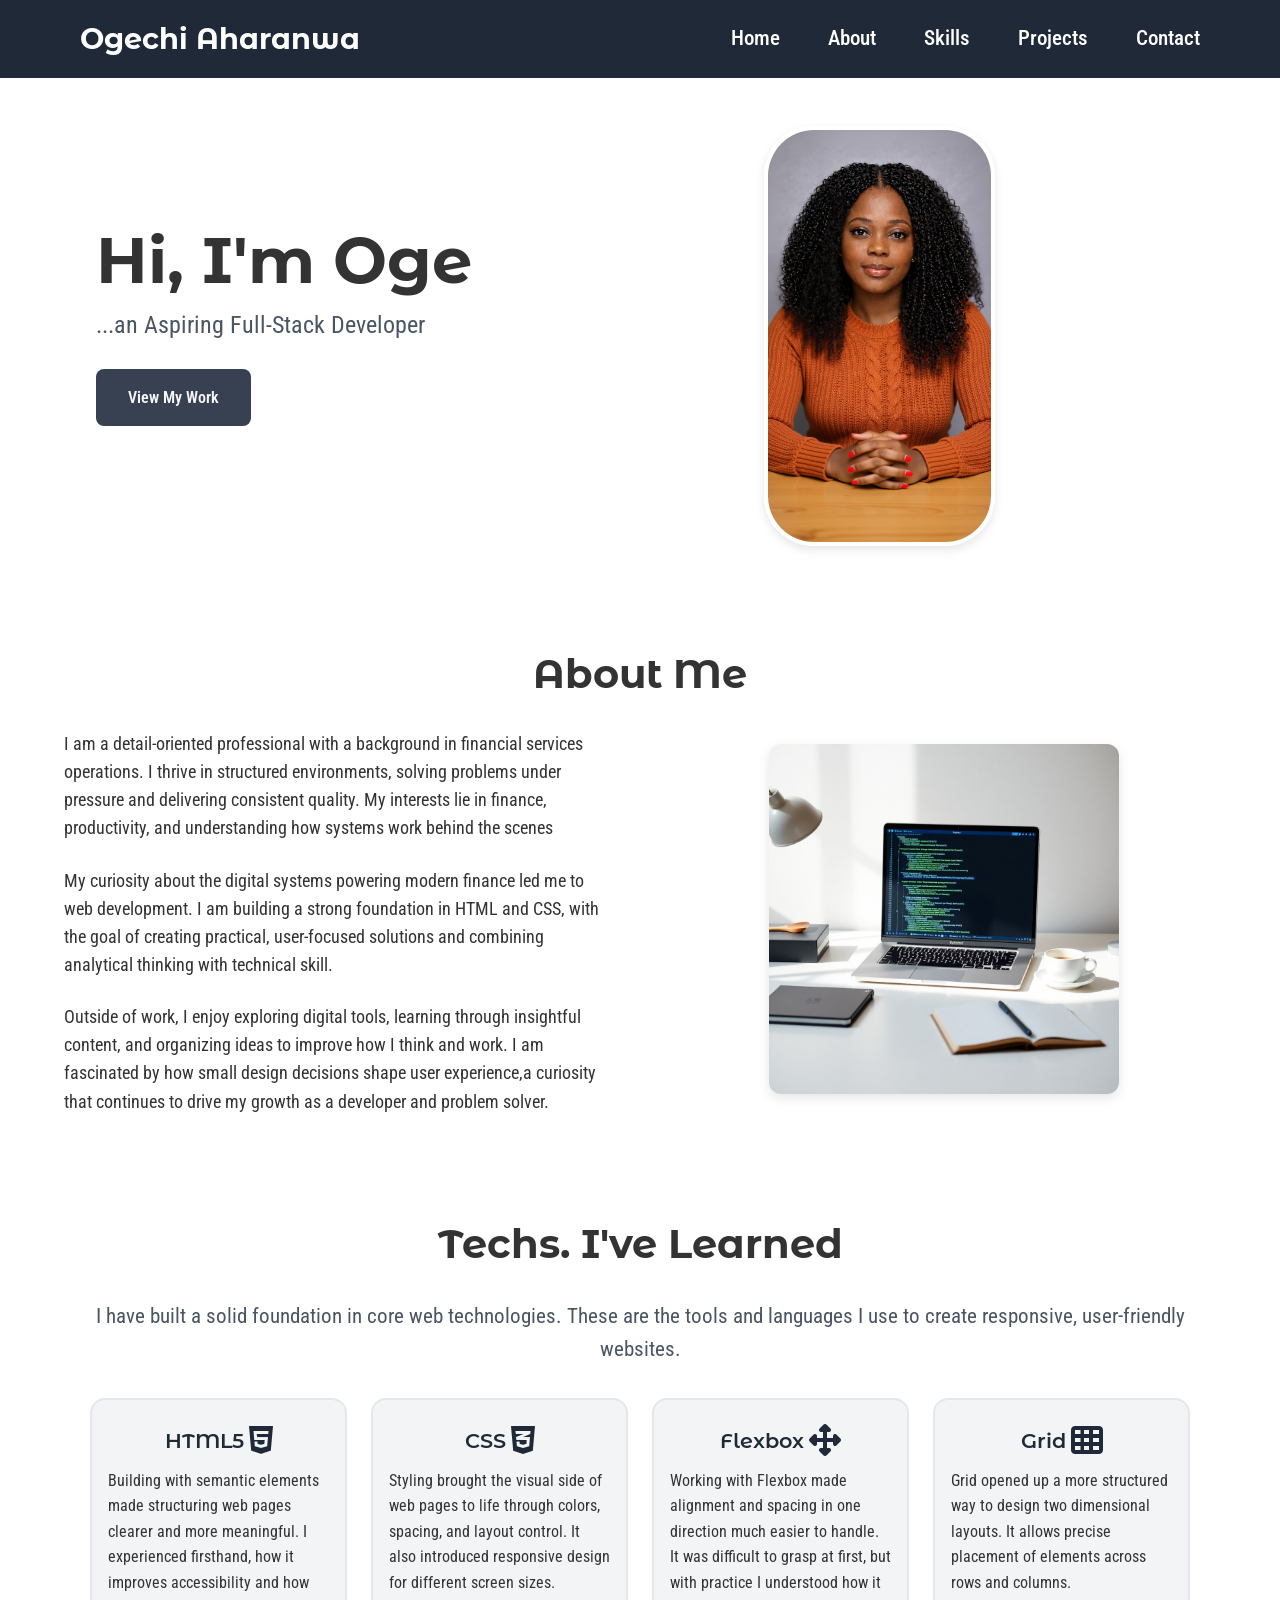
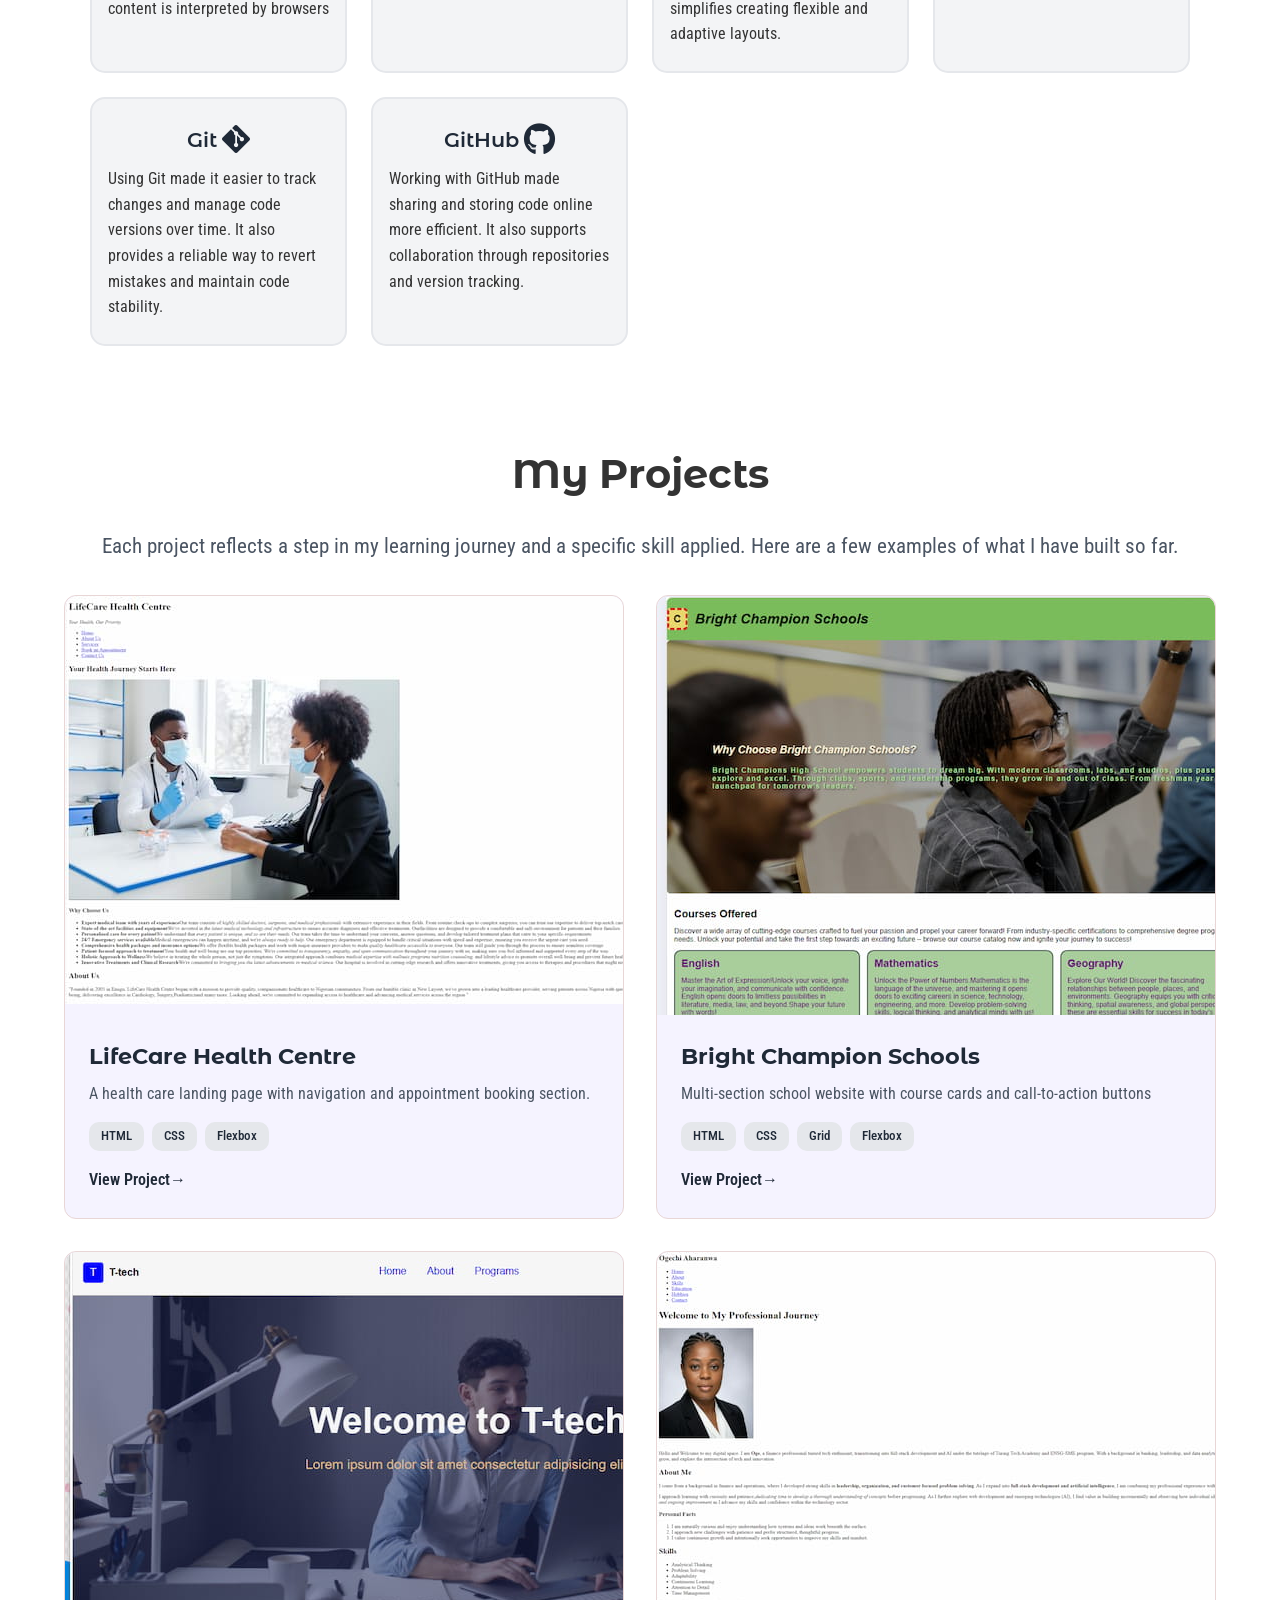
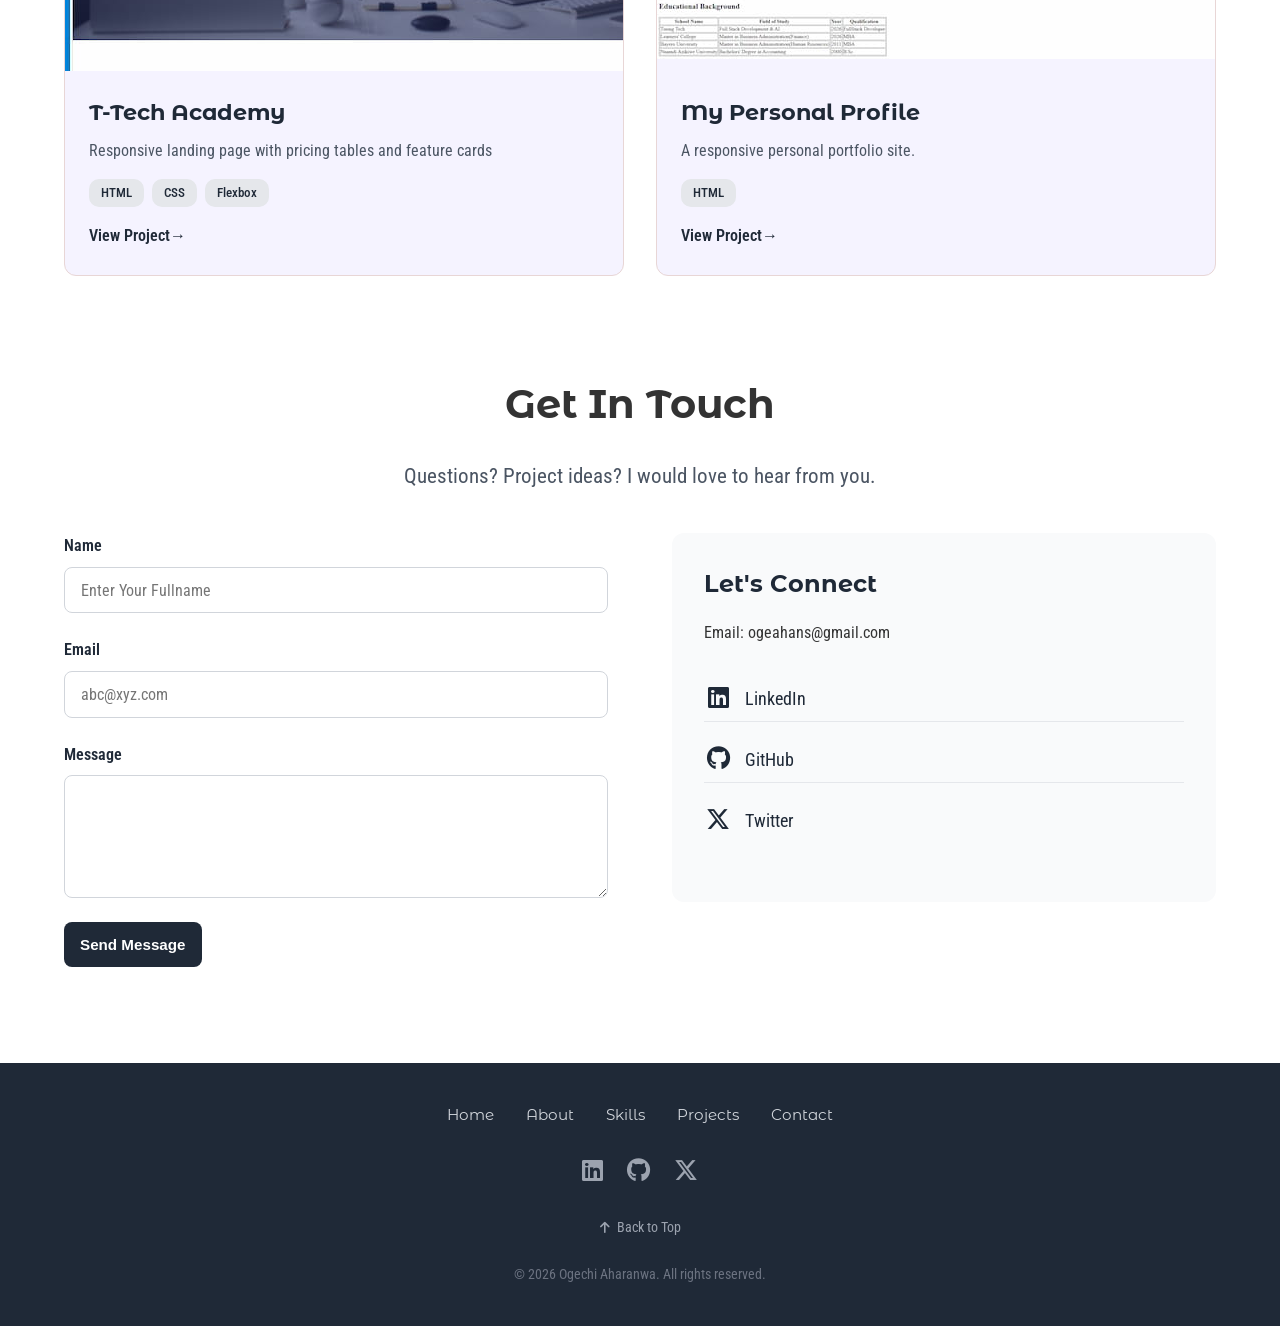
<file: index.html>
<!-- Created by Ogechi Aharanwa -->
<!DOCTYPE html>
<html lang="en">
<head>
    <meta charset="UTF-8">
    <meta name="viewport" content="width=device-width, initial-scale=1.0">
<!-- CDN for Roboto Condensed font -->
    <link rel="preconnect" href="https://fonts.googleapis.com">
<link rel="preconnect" href="https://fonts.gstatic.com" crossorigin>
<link href="https://fonts.googleapis.com/css2?family=Roboto+Condensed:ital,wght@0,100..900;1,100..900&display=swap" rel="stylesheet">

<!-- CDN for Montserrat Alternates font-->
    <link rel="preconnect" href="https://fonts.googleapis.com">
    <link rel="preconnect" href="https://fonts.gstatic.com" crossorigin>
    <link href="https://fonts.googleapis.com/css2?family=Montserrat+Alternates:ital,wght@0,100;0,200;0,300;0,400;0,500;0,600;0,700;0,800;0,900;1,100;1,200;1,300;1,400;1,500;1,600;1,700;1,800;1,900&display=swap" rel="stylesheet">

    <!-- cdn for fontawesom -->
  <link rel="stylesheet" href="https://cdnjs.cloudflare.com/ajax/libs/font-awesome/6.5.1/css/all.min.css">

      <link rel="stylesheet" href="project.css/styles.css">

    <title>My Personal Portfolio</title>
    
</head>
<body>
    <!-- Navigation Bar -->
    <header>
        <nav class="navbar">
            <div class="logo">
                <a href="#hero">Ogechi  Aharanwa</a>
            </div>

            <!-- Hamburger Checkbox (for mobile) -->
            <input type="checkbox" id="nav-toggle"   class="nav-toggle">
            <label for="nav-toggle" class="nav-toggle-label">
                <span class="hamburger-icon"><i class="fa-solid fa-bars"></i></span>
            </label>

            <ul class="nav-links">
                <li> <a href="#home">Home</a> </li>
                <li> <a href="#about">About</a> </li>
                <li> <a href="#skills">Skills</a> </li>
                <li> <a href="#projects">Projects</a> </li>
                <li> <a href="#contact">Contact</a> </li>
            </ul>
        </nav>
    </header>
    <main>
        <!-- Hero Section -->

        <section id="hero" class="page-section">
            <div class="hero-content">
                <div class="hero-text">
                    <h1>Hi, I'm Oge</h1>
                    <p class="tagline">
                        ...an Aspiring Full-Stack Developer
                    </p>
                    <a href="#projects" 
                    class="button"> View My Work</a>
                </div>
                <div class="hero-image">
                    <img src="./images/potrait-in-orange.jpg" 
                 alt="My image">
                </div>
            </div>    
        </section>

        <section id="about" class="page-section">
            <h2 class="section-title">About Me</h2>
            <div class="about-grid">
                <div class="about-text">
                    <p>
                        I am a detail-oriented professional with a background in financial services operations. 
                        I thrive in structured environments, solving problems under pressure and delivering 
                        consistent quality. My interests lie in finance, productivity, and understanding how 
                        systems work behind the scenes

                    </p>
                    <p>
                        My curiosity about the digital systems powering modern finance led me to web 
                        development. I am building a strong foundation in HTML and CSS, with the goal of 
                        creating practical, user-focused solutions and combining analytical thinking with 
                        technical skill.
                    </p>

                    <p>
                        Outside of work, I enjoy exploring digital tools, learning through insightful content, 
                        and organizing ideas to improve how I think and work. I am fascinated by how small 
                        design decisions shape user experience,a curiosity that continues to drive my growth 
                        as a developer and problem solver.
                    </p>

                </div>

                <div class="about-image">
                    <img src="./images/a coding workstation.png" alt="a coding workstation">

                </div>
            </div>
        </section>

        <section id="skills" class="page-section">
            <h2 class="section-title">Techs. I've Learned</h2>
            <p class="section-intro">I have built a solid foundation in core web technologies. These are the tools and languages I use to create
                responsive, user-friendly websites.</p>
            <div class="skills-grid">

                
                <div class="skill-card">

                    <div class="skill-card-logo">
                        <h3>HTML5</h3>
                        <i class="fab fa-html5"></i>
                        
                    </div>
                <p>
                   Building with semantic elements made structuring web pages clearer and more meaningful. I experienced firsthand, how it improves accessibility and how content is interpreted by browsers     
                </p>
                </div>

                <div class="skill-card">
                    <div class="skill-card-logo">
                        <h3>CSS</h3>
                        <i class="fab fa-css3-alt"></i>
                    </div>
                <p>
                    Styling brought the visual side of web pages to life through colors, spacing, and
                    layout control. It also introduced responsive design for different screen sizes.
                </p>
                </div>

                <div class="skill-card">
                    <div class="skill-card-logo">
                        <h3>Flexbox</h3>
                        <i class="fas fa-arrows-alt"></i>
                    </div>
                <p>
                    Working with Flexbox made alignment and spacing in one direction much easier to
                    handle. It was difficult to grasp at first, but with practice I understood how it
                    simplifies creating flexible and adaptive layouts.
                </p>
                </div>

                <div class="skill-card">
                    <div class="skill-card-logo">
                        <h3>Grid</h3>
                        <i class="fas fa-th"></i>
                    </div>
                <p>
                    Grid opened up a more structured way to design two dimensional layouts. It allows
                    precise placement of elements across rows and columns.
                </p>
                </div>

                <div class="skill-card">
                    <div class="skill-card-logo">
                        <h3>Git</h3>
                        <i class="fab fa-git-alt"></i>
                    </div>
                <p>
                    Using Git made it easier to track changes and manage code versions over time. It
                    also provides a reliable way to revert mistakes and maintain code stability.
                    
                </p>
                </div>

                <div class="skill-card">
                    <div class="skill-card-logo">
                        <h3>GitHub</h3>
                        <i class="fab fa-github"></i>
                    </div>
                <p>
                    Working with GitHub made sharing and storing code online more efficient. It also 
                    supports collaboration through repositories and version tracking.
                </p>
                </div>
            </div>
        </section>

        <section id="projects" class="page-section">

            <h2 class="section-title">My Projects</h3>
                <p class="section-intro">Each project reflects a step in my learning journey and a specific
                    skill applied. Here are a few examples of what
                    I have built so far.</p>
                <!-- Project 1 (LifeCare Health Center) -->
                <div class="projects-grid">

                    <div class="project-card">
                        <div class="project-image">
                            <img src="./images/lifecare-health-center-html.jpg" alt="LifeCare Health Center">
                        </div>
                        <div class="project-info"> 
                           <h3>LifeCare Health Centre</h3>
                           <p>
                               A health care landing page with navigation and appointment booking section.
                           </p>

                        <div class="tech-tags">
                           <span>HTML</span>
                           <span>CSS</span>
                           <span>Flexbox</span>
                        </div>
                           <a href="https://ogechi-aharanwa-l.github.io/lifecare-health-centre.html/" class="project-link" target="_blank">View 
                            Project→</a>
                        </div>
                    </div>

                <!-- Project 2 (Bright Champions Schools) -->
                    
                    <div class="project-card">

                        <div class="project-image">
                            <img src="./images/bright-champions-schs-html.jpg" alt="Bright Champion Schools website
                            screenshot">
                        </div>

                        <div class="project-info">
                            <h3>Bright Champion Schools</h3>
                            <p>
                                Multi-section school website with course cards and call-to-action buttons
                            </p>

                           <div class="tech-tags">
                                <span>HTML</span>
                                <span>CSS</span>
                                <span>Grid</span>
                                <span>Flexbox</span>
                            </div>

                           <a href="https://ogechi-aharanwa-l.github.io/bright-champions-schools-project/" class="project-link" target="_blank">View
                            Project→</a>
                        </div>
                    </div>

                 <!-- Project 3 (T-tech Academy) -->
                    <div class="project-card">

                        <div class="project-image">
                            <img src="./images/t-tech-academy-webpage.jpg" alt="T-Tech Academy website screenshot">
                        </div>

                        <div class="project-info">
                            <h3>T-Tech Academy</h3>
                            <p>
                                Responsive landing page with pricing tables and feature cards
                            </p>

                            <div class="tech-tags">
                                <span>HTML</span>
                                <span>CSS</span>
                                <span>Flexbox</span>
                            </div>

                            <a href=""https://ogechi-aharanwa-l.github.io/bright-champions-schools-project/"" class="project-link" target="_blank">View
                                Project→</a>
                        </div>
                    </div>

                 <!-- Project 4 (My Personal Profile) -->
                    <div class="project-card">

                        <div class="project-image">
                            <img src="./images/personal-html-project.jpg" alt="My personal profile website screenshot">
                        </div>

                        <div class="project-info">
                            <h3>My Personal Profile</h3>
                            <p>
                               A responsive personal portfolio site.
                            </p>
                            
                            <div class="tech-tags">
                            <span>HTML</span>

                            </div>
                           <a href="https://ogechi-aharanwa-l.github.io/personal-project.html/" class="project-link" target="_blank">View Project→</a>    
                        </div>
                    
                    </div>
                </div>
        </section>

        <section id="contact" class="page-section">
            <h2 class="section-title">Get In Touch</h2>
            <p class="contact-message">Questions? Project ideas? I would love to hear from you.</p>
            <div class="contact-grid">
            <!-- Form Section -->
                <div class="contact-form">
                    <form>  
                        <div class="form-group">
                            <label for="name">Name</label>
                            <input type="text" id="name" name="name" placeholder="Enter Your Fullname" required>
                        </div>

                        <div class="form-group">
                            <label for="email">Email</label>
                            <input type="email" id="email" name="email" placeholder="abc@xyz.com" required>
                        </div> 
                
                        <div class="form-group">
                            <label for="message">Message</label>
                            <textarea id="message" name="message" rows="5" placeholder="Your message" required>
                            </textarea> 
                        </div>

                       <button type="submit" class="submit-btn">Send Message</button>
                    </form>
                </div>

            <!--Contact Info Side  -->
                
                <div class="contact-info">
                    <h3>Let's Connect</h3>
                    <p>Email: ogeahans@gmail.com</p>

                    <div class="social-links">
                        <a href="https://www.linkedin.com/in/ogechi-aharanwa/" target="_blank" aria-label="LinkedIn">
                            <i class="fab fa-linkedin"></i>
                            <span>LinkedIn</span>
                        </a>

                        <a href="https://github.com/Ogechi-Aharanwa-L" target="_blank"aria-label="GitHub">
                            <i class="fab fa-github"></i>
                            <span>GitHub</span>
                        </a>

                        <a href="https://x.com/AhanOge39074" target="_blank" aria-label="X">
                            <i class="fab fa-x-twitter"></i>
                            <span>Twitter</span>
                        </a>
                    </div>
                </div>

            </div>
        </section>
    </main>
    
    <footer>
    <!-- Quick Links -->
    <div class="footer-links">
        <a href="#hero">Home</a>
        <a href="#about">About</a>
        <a href="#skills">Skills</a>
        <a href="#projects">Projects</a>
        <a href="#contact">Contact</a>
    </div>

    <!-- Social Media Links -->
    <div class="footer-social">
        <a href="https://www.linkedin.com/in/ogechi-aharanwa/" target="_blank" aria-label="LinkedIn">
            <i class="fab fa-linkedin"></i>
        </a>
        <a href="https://github.com/Ogechi-Aharanwa-L" target="_blank" aria-label="GitHub">
            <i class="fab fa-github"></i>
        </a>
        <a href="https://x.com/AhanOge39074" target="_blank" aria-label="Twitter">
            <i class="fab fa-x-twitter"></i>
        </a>
    </div>

    <!-- Go to Top Button -->
    <div class="go-top">
        <a href="#" aria-label="Back to top">
            <i class="fas fa-arrow-up"></i> Back to Top
        </a>
    </div>

    <!-- Copyright -->
    <p>&copy; 2026 Ogechi Aharanwa. All rights reserved.</p>

     
</footer>
</body>
</html>
</file>
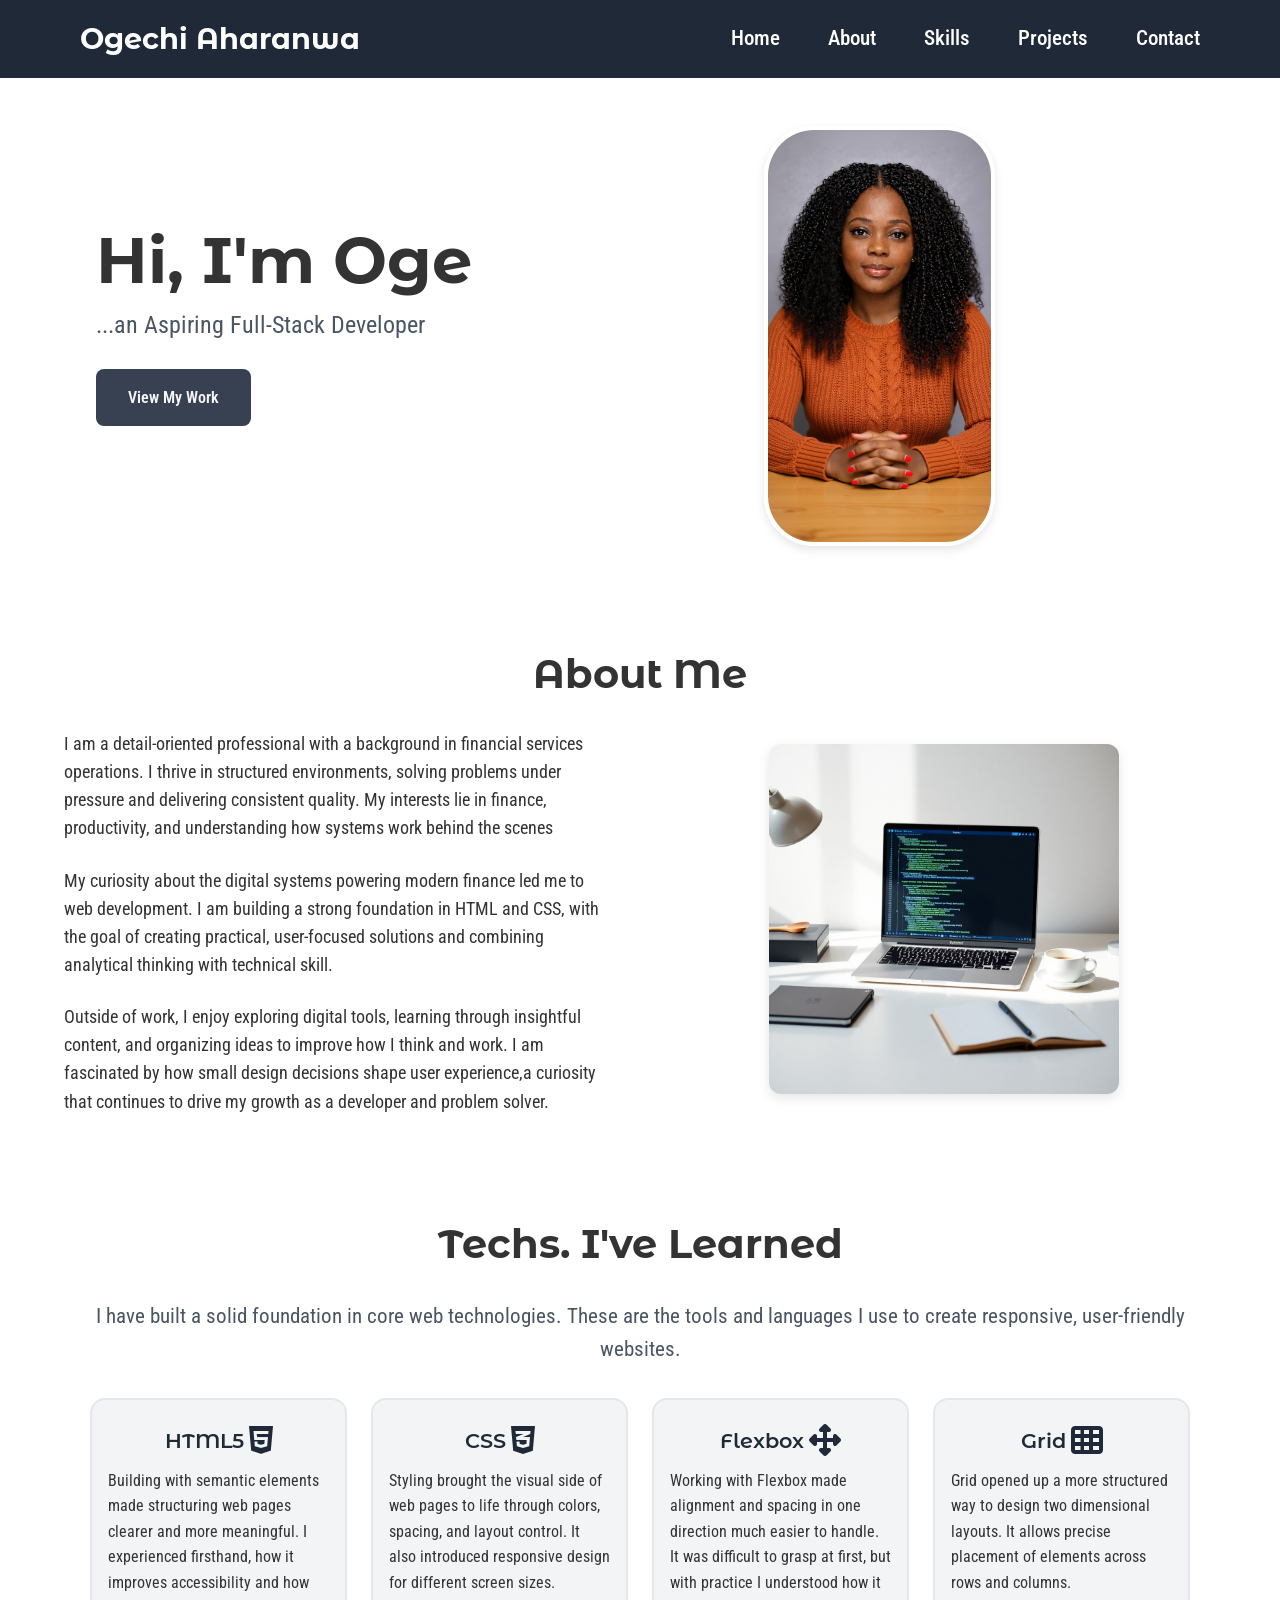
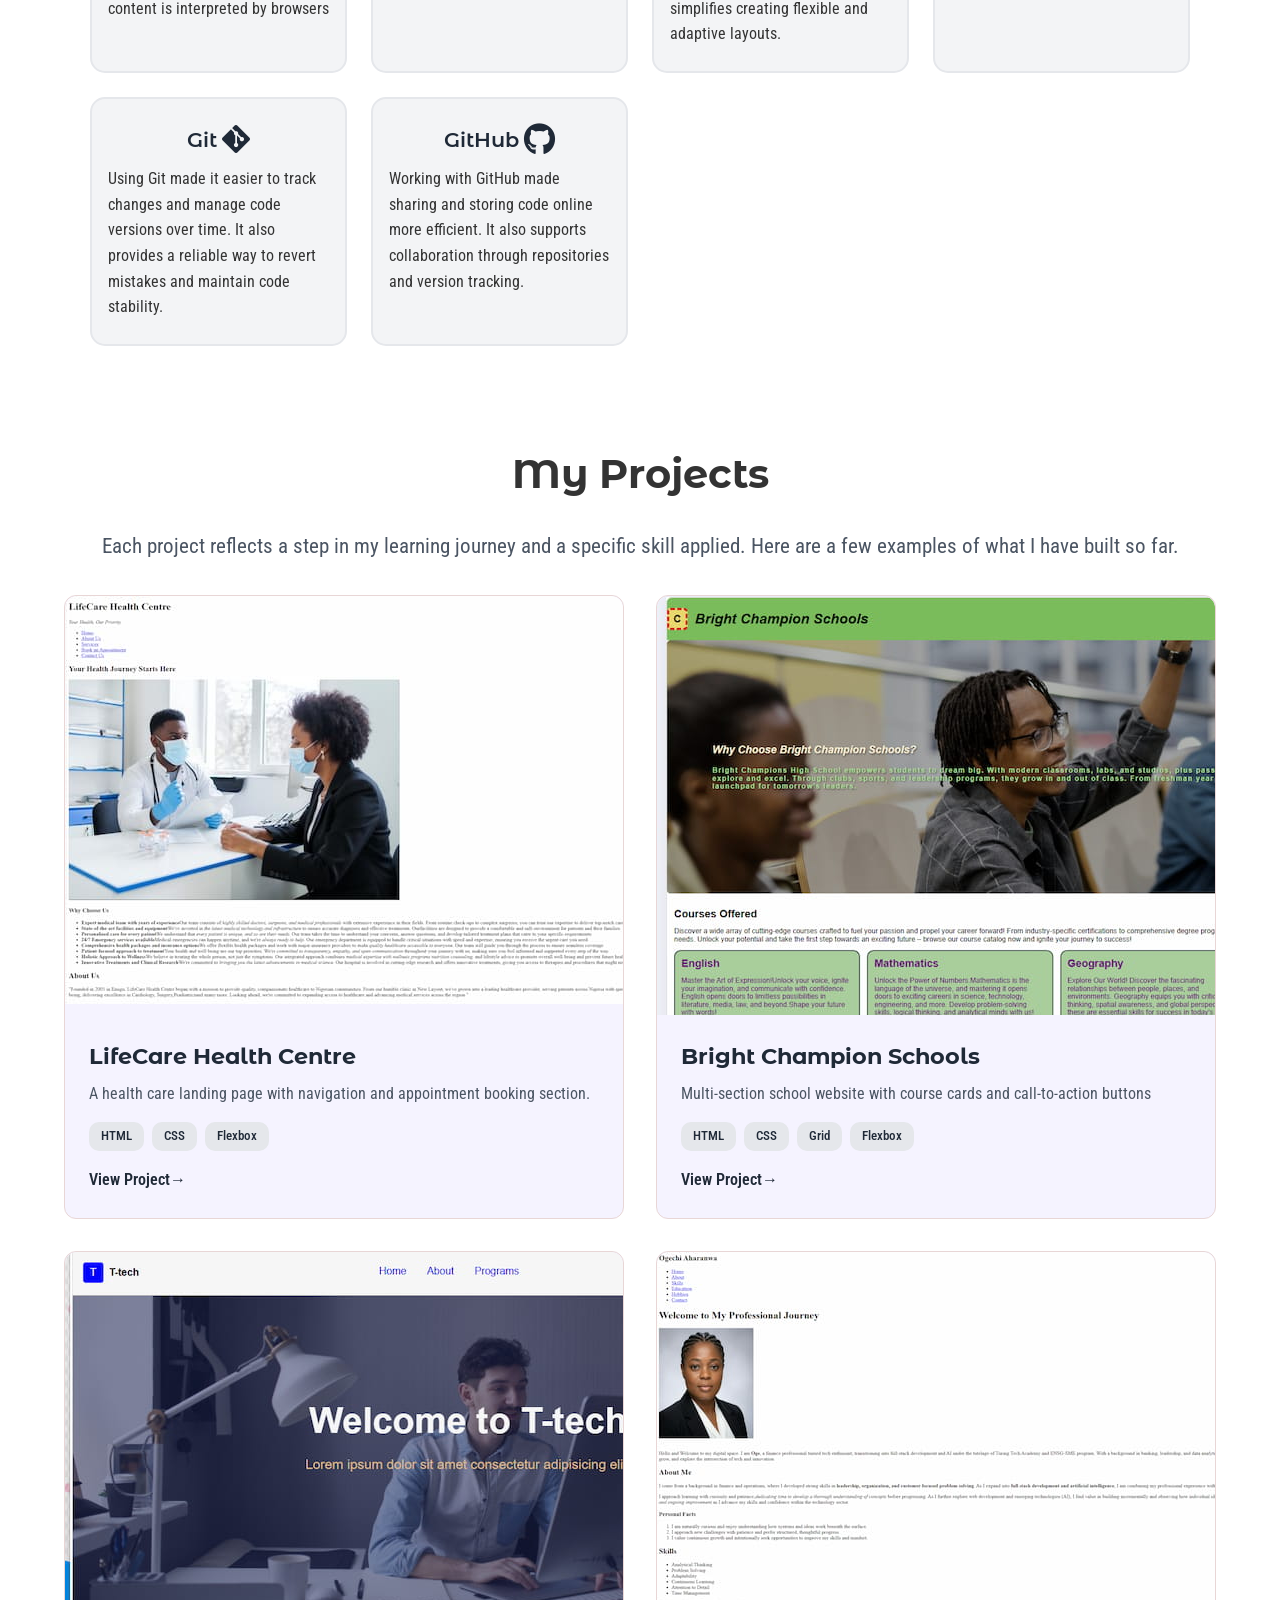
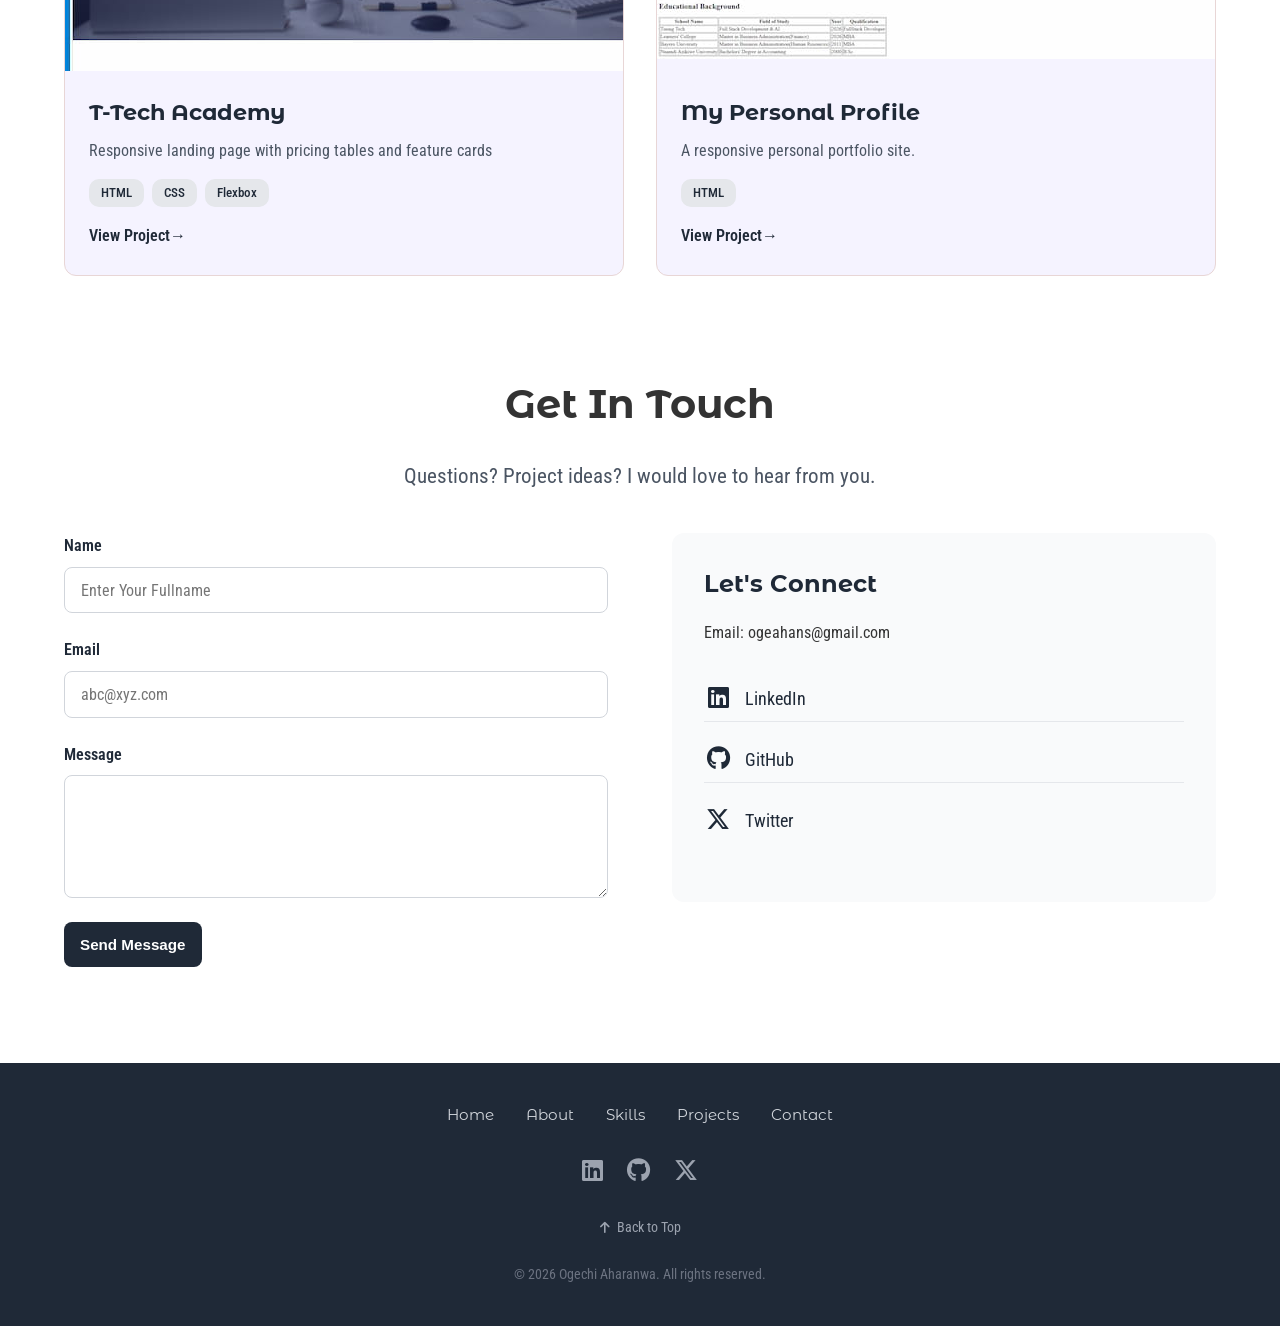
<file: projectindex.html>
<!-- Created by Ogechi Aharanwa -->
<!DOCTYPE html>
<html lang="en">
<head>
    <meta charset="UTF-8">
    <meta name="viewport" content="width=device-width, initial-scale=1.0">
<!-- CDN for Roboto Condensed font -->
    <link rel="preconnect" href="https://fonts.googleapis.com">
<link rel="preconnect" href="https://fonts.gstatic.com" crossorigin>
<link href="https://fonts.googleapis.com/css2?family=Roboto+Condensed:ital,wght@0,100..900;1,100..900&display=swap" rel="stylesheet">

<!-- CDN for Montserrat Alternates font-->
    <link rel="preconnect" href="https://fonts.googleapis.com">
    <link rel="preconnect" href="https://fonts.gstatic.com" crossorigin>
    <link href="https://fonts.googleapis.com/css2?family=Montserrat+Alternates:ital,wght@0,100;0,200;0,300;0,400;0,500;0,600;0,700;0,800;0,900;1,100;1,200;1,300;1,400;1,500;1,600;1,700;1,800;1,900&display=swap" rel="stylesheet">

    <!-- cdn for fontawesom -->
  <link rel="stylesheet" href="https://cdnjs.cloudflare.com/ajax/libs/font-awesome/6.5.1/css/all.min.css">

      <link rel="stylesheet" href="project.css/styles.css">

    <title>My Personal Portfolio</title>
    
</head>
<body>
    <!-- Navigation Bar -->
    <header>
        <nav class="navbar">
            <div class="logo">
                <a href="#hero">Ogechi  Aharanwa</a>
            </div>

            <!-- Hamburger Checkbox (for mobile) -->
            <input type="checkbox" id="nav-toggle"   class="nav-toggle">
            <label for="nav-toggle" class="nav-toggle-label">
                <span class="hamburger-icon"><i class="fa-solid fa-bars"></i></span>
            </label>

            <ul class="nav-links">
                <li> <a href="#home">Home</a> </li>
                <li> <a href="#about">About</a> </li>
                <li> <a href="#skills">Skills</a> </li>
                <li> <a href="#projects">Projects</a> </li>
                <li> <a href="#contact">Contact</a> </li>
            </ul>
        </nav>
    </header>
    <main>
        <!-- Hero Section -->

        <section id="hero" class="page-section">
            <div class="hero-content">
                <div class="hero-text">
                    <h1>Hi, I'm Oge</h1>
                    <p class="tagline">
                        ...an Aspiring Full-Stack Developer
                    </p>
                    <a href="#projects" 
                    class="button"> View My Work</a>
                </div>
                <div class="hero-image">
                    <img src="/images/potrait-in-orange.jpg" 
                 alt="My image">
                </div>
            </div>    
        </section>

        <section id="about" class="page-section">
            <h2 class="section-title">About Me</h2>
            <div class="about-grid">
                <div class="about-text">
                    <p>
                        I am a detail-oriented professional with a background in financial services operations. 
                        I thrive in structured environments, solving problems under pressure and delivering 
                        consistent quality. My interests lie in finance, productivity, and understanding how 
                        systems work behind the scenes

                    </p>
                    <p>
                        My curiosity about the digital systems powering modern finance led me to web 
                        development. I am building a strong foundation in HTML and CSS, with the goal of 
                        creating practical, user-focused solutions and combining analytical thinking with 
                        technical skill.
                    </p>

                    <p>
                        Outside of work, I enjoy exploring digital tools, learning through insightful content, 
                        and organizing ideas to improve how I think and work. I am fascinated by how small 
                        design decisions shape user experience,a curiosity that continues to drive my growth 
                        as a developer and problem solver.
                    </p>

                </div>

                <div class="about-image">
                    <img src="/images/a coding workstation.png" alt="a coding workstation">

                </div>
            </div>
        </section>

        <section id="skills" class="page-section">
            <h2 class="section-title">Techs. I've Learned</h2>
            <p class="section-intro">I have built a solid foundation in core web technologies. These are the tools and languages I use to create
                responsive, user-friendly websites.</p>
            <div class="skills-grid">

                
                <div class="skill-card">

                    <div class="skill-card-logo">
                        <h3>HTML5</h3>
                        <i class="fab fa-html5"></i>
                        
                    </div>
                <p>
                   Building with semantic elements made structuring web pages clearer and more meaningful. I experienced firsthand, how it improves accessibility and how content is interpreted by browsers     
                </p>
                </div>

                <div class="skill-card">
                    <div class="skill-card-logo">
                        <h3>CSS</h3>
                        <i class="fab fa-css3-alt"></i>
                    </div>
                <p>
                    Styling brought the visual side of web pages to life through colors, spacing, and
                    layout control. It also introduced responsive design for different screen sizes.
                </p>
                </div>

                <div class="skill-card">
                    <div class="skill-card-logo">
                        <h3>Flexbox</h3>
                        <i class="fas fa-arrows-alt"></i>
                    </div>
                <p>
                    Working with Flexbox made alignment and spacing in one direction much easier to
                    handle. It was difficult to grasp at first, but with practice I understood how it
                    simplifies creating flexible and adaptive layouts.
                </p>
                </div>

                <div class="skill-card">
                    <div class="skill-card-logo">
                        <h3>Grid</h3>
                        <i class="fas fa-th"></i>
                    </div>
                <p>
                    Grid opened up a more structured way to design two dimensional layouts. It allows
                    precise placement of elements across rows and columns.
                </p>
                </div>

                <div class="skill-card">
                    <div class="skill-card-logo">
                        <h3>Git</h3>
                        <i class="fab fa-git-alt"></i>
                    </div>
                <p>
                    Using Git made it easier to track changes and manage code versions over time. It
                    also provides a reliable way to revert mistakes and maintain code stability.
                    
                </p>
                </div>

                <div class="skill-card">
                    <div class="skill-card-logo">
                        <h3>GitHub</h3>
                        <i class="fab fa-github"></i>
                    </div>
                <p>
                    Working with GitHub made sharing and storing code online more efficient. It also 
                    supports collaboration through repositories and version tracking.
                </p>
                </div>
            </div>
        </section>

        <section id="projects" class="page-section">

            <h2 class="section-title">My Projects</h3>
                <p class="section-intro">Each project reflects a step in my learning journey and a specific
                    skill applied. Here are a few examples of what
                    I have built so far.</p>
                <!-- Project 1 (LifeCare Health Center) -->
                <div class="projects-grid">

                    <div class="project-card">
                        <div class="project-image">
                            <img src="/images/lifecare-health-center-html.jpg" alt="LifeCare Health Center">
                        </div>
                        <div class="project-info"> 
                           <h3>LifeCare Health Centre</h3>
                           <p>
                               A health care landing page with navigation and appointment booking section.
                           </p>

                        <div class="tech-tags">
                           <span>HTML</span>
                           <span>CSS</span>
                           <span>Flexbox</span>
                        </div>
                           <a href="https://ogechi-aharanwa-l.github.io/lifecare-health-centre.html/" class="project-link" target="_blank">View 
                            Project→</a>
                        </div>
                    </div>

                <!-- Project 2 (Bright Champions Schools) -->
                    
                    <div class="project-card">

                        <div class="project-image">
                            <img src="/images/bright-champions-schs-html.jpg" alt="Bright Champion Schools website
                            screenshot">
                        </div>

                        <div class="project-info">
                            <h3>Bright Champion Schools</h3>
                            <p>
                                Multi-section school website with course cards and call-to-action buttons
                            </p>

                           <div class="tech-tags">
                                <span>HTML</span>
                                <span>CSS</span>
                                <span>Grid</span>
                                <span>Flexbox</span>
                            </div>

                           <a href="https://ogechi-aharanwa-l.github.io/bright-champions-schools-project/" class="project-link" target="_blank">View
                            Project→</a>
                        </div>
                    </div>

                 <!-- Project 3 (T-tech Academy) -->
                    <div class="project-card">

                        <div class="project-image">
                            <img src="/images/t-tech-academy-webpage.jpg" alt="T-Tech Academy website screenshot">
                        </div>

                        <div class="project-info">
                            <h3>T-Tech Academy</h3>
                            <p>
                                Responsive landing page with pricing tables and feature cards
                            </p>

                            <div class="tech-tags">
                                <span>HTML</span>
                                <span>CSS</span>
                                <span>Flexbox</span>
                            </div>

                            <a href=""https://ogechi-aharanwa-l.github.io/bright-champions-schools-project/"" class="project-link" target="_blank">View
                                Project→</a>
                        </div>
                    </div>

                 <!-- Project 4 (My Personal Profile) -->
                    <div class="project-card">

                        <div class="project-image">
                            <img src="/images/personal-html-project.jpg" alt="My personal profile website screenshot">
                        </div>

                        <div class="project-info">
                            <h3>My Personal Profile</h3>
                            <p>
                               A responsive personal portfolio site.
                            </p>
                            
                            <div class="tech-tags">
                            <span>HTML</span>

                            </div>
                           <a href="https://ogechi-aharanwa-l.github.io/personal-project.html/" class="project-link" target="_blank">View Project→</a>    
                        </div>
                    
                    </div>
                </div>
        </section>

        <section id="contact" class="page-section">
            <h2 class="section-title">Get In Touch</h2>
            <p class="contact-message">Questions? Project ideas? I would love to hear from you.</p>
            <div class="contact-grid">
            <!-- Form Section -->
                <div class="contact-form">
                    <form>  
                        <div class="form-group">
                            <label for="name">Name</label>
                            <input type="text" id="name" name="name" placeholder="Enter Your Fullname" required>
                        </div>

                        <div class="form-group">
                            <label for="email">Email</label>
                            <input type="email" id="email" name="email" placeholder="abc@xyz.com" required>
                        </div> 
                
                        <div class="form-group">
                            <label for="message">Message</label>
                            <textarea id="message" name="message" rows="5" placeholder="Your message" required>
                            </textarea> 
                        </div>

                       <button type="submit" class="submit-btn">Send Message</button>
                    </form>
                </div>

            <!--Contact Info Side  -->
                
                <div class="contact-info">
                    <h3>Let's Connect</h3>
                    <p>Email: ogeahans@gmail.com</p>

                    <div class="social-links">
                        <a href="https://www.linkedin.com/in/ogechi-aharanwa/" target="_blank" aria-label="LinkedIn">
                            <i class="fab fa-linkedin"></i>
                            <span>LinkedIn</span>
                        </a>

                        <a href="https://github.com/Ogechi-Aharanwa-L" target="_blank"aria-label="GitHub">
                            <i class="fab fa-github"></i>
                            <span>GitHub</span>
                        </a>

                        <a href="https://x.com/AhanOge39074" target="_blank" aria-label="X">
                            <i class="fab fa-x-twitter"></i>
                            <span>Twitter</span>
                        </a>
                    </div>
                </div>

            </div>
        </section>
    </main>
    
    <footer>
    <!-- Quick Links -->
    <div class="footer-links">
        <a href="#hero">Home</a>
        <a href="#about">About</a>
        <a href="#skills">Skills</a>
        <a href="#projects">Projects</a>
        <a href="#contact">Contact</a>
    </div>

    <!-- Social Media Links -->
    <div class="footer-social">
        <a href="https://www.linkedin.com/in/ogechi-aharanwa/" target="_blank" aria-label="LinkedIn">
            <i class="fab fa-linkedin"></i>
        </a>
        <a href="https://github.com/Ogechi-Aharanwa-L" target="_blank" aria-label="GitHub">
            <i class="fab fa-github"></i>
        </a>
        <a href="https://x.com/AhanOge39074" target="_blank" aria-label="Twitter">
            <i class="fab fa-x-twitter"></i>
        </a>
    </div>

    <!-- Go to Top Button -->
    <div class="go-top">
        <a href="#" aria-label="Back to top">
            <i class="fas fa-arrow-up"></i> Back to Top
        </a>
    </div>

    <!-- Copyright -->
    <p>&copy; 2026 Ogechi Aharanwa. All rights reserved.</p>

     
</footer>
</body>
</html>
</file>
<file: project.css/styles.css>
/* Universal Settings */
* {
    margin: 0;
    padding: 0;
    box-sizing: border-box;
}

html {
    scroll-behavior: smooth;
}

body {
    font-family: "Roboto Condensed", sans-serif;
    line-height: 1.6;
    color: #333;
}

h1, h2, h3, .logo, .section-title, nav-links a {
    font-family:"Montserrat Alternates", sans-serif; 
}

a {
    text-decoration: none; /* to remove underline on all anchor tags */
    color: white;
}

/* page section, section title general styling */
 .page-section {
    padding: 3rem 1.5rem;
    max-width: 1200px;
    margin: auto;
 }

 .section-title {
    text-align: center;
    font-size: 2.5rem;
    margin-bottom: 2.5rem;
 }

/* Mobile First Navigation */
header {
    position: sticky;
    top: 0;
    z-index: 50;
}

.navbar {
    display: flex;  
    flex-wrap: wrap;
    justify-content: space-between;
    align-items: center;
    background-color: #1f2937;
    color: #f6f6f6;
    padding: 1rem 1.5rem;
    position: relative;
    
}

.logo a {
    font-size: 1.5rem;
    font-weight: 700;
}

.nav-toggle {
    display: none; /* to hide checkbox */
}

/* Hamburger icon label */
.nav-toggle-label {
    cursor: pointer;
    font-size: 1.8rem;
    display: block;
}

/* Navigation links - hidden on mobile  */
.nav-links {
    display: none;
    width: 100%;
    list-style: none; /*to remove bullet points*/
    text-align: center;
    padding-top: 1.5rem;
}

.nav-links li {
    margin: 1rem 0;
}
.nav-links a {
    font-size: 1.2rem;
    font-weight: 500;
}
/* to show menu when checkbox is checked */
.nav-toggle:checked ~ .nav-links {
    display:block;
}
/* Hero Section (Mobile Section) */

.hero-content {
    display: flex;
    flex-direction: column;
    align-items: center;
    text-align:center;
    gap: 2rem;
}
.hero-content h1 {
    font-size: 3rem;
    line-height: 1.2;
    margin-bottom: 0.5rem;
    gap: 1rem;
}

.tagline {
    font-size: 1.3rem;
    color: #4b5563;
    margin-bottom: 1.5rem;
}

.button {
    display: inline-block;
    background-color: #374151;
    color: #f6f6f6;
    padding: 1rem 2rem;
    border-radius: 8px;
    margin-bottom: 1.5rem;
    font-weight: 600;
    transition: background-color 0.3s;
}

.button:hover {
    background-color: #1f2937;
}

.hero-image {
    width: min(280px, 80%);
    aspect-ratio: 1/1;
}

.hero-image img {
    max-width: 100%;
    height: 100%;
    object-fit:cover;
    border-radius: 50px;
    border: 4px solid white;
    box-shadow: 0 4px 10px rgba(0,0,0,0.1)
}
    
/* About Section - Mobile First */
.about-grid {
    display: grid;
    grid-template-columns: 1fr;
    gap: 2.5rem;
    align-items: center;
}

.about-text p {
    margin-bottom: 1.5rem;
    font-size: 1.05rem;
}

.about-text p:last-child {
    margin-bottom: 0;
}
.about-image {
    max-width: 350px;
    margin: 0 auto;
    width: 100%;
}
.about-image img {
    width: 100%;
    height: auto;
    border-radius: 12px;
    box-shadow: 0 4px 12px rgba(0,0,0,0.1);
}

/* Skills Section(Mobile First) */
.section-intro {
    text-align: center;
    margin-bottom: 2rem;
    color: #4b5563;
    font-size: 1.3rem;
}

.skills-grid {
    display: grid;
    grid-template-columns: 1fr;
    gap: 1.5rem;
    max-width: 500px;
    margin: 0 auto;
    
}

.skill-card {
    background-color: #f3f4f6;
    padding: 1.5rem 1rem;
    text-align: center;
    border-radius: 15px;
    border: 2px solid #e5e7eb;

}
.skill-card i {
    font-size: 2rem;
    color: #1f2937;
    margin-bottom: 0.4rem;

}
.skill-card h3 {
    font-size: 1.3rem;
    font-weight: 600;
    margin-bottom: 0;
    color: #1f2937;
}
.skill-card p {
    margin: 0;
    text-align: left;
    margin-top: 5px;
}

.skill-card:hover {
    transform: translateY(-8px);
    box-shadow: 0 8px 20px rgba(0,0,0,0.2);
    background-color: #f5f3ff;
    
}
.skill-card-logo {
    display: flex;
    gap: 5px;
    justify-content: center;
    text-align: center;
    
}
/* Project Section (Mobile First) */
 /* Grid container */
 .section-intro {
    text-align: center;
    margin-bottom: 2rem;
    color: #4b5563;
    font-size: 1.3rem;
}

.projects-grid {
    display: grid;
    grid-template-columns: 1fr;
    gap: 2rem;
}
.project-card {
    background-color: #f5f3ff;
    border: 1px solid rgb(232, 214, 214);
    border-radius: 12px;
    overflow: hidden;
    box-shadow: 0 4px 8px rgba(0,0,0,0.08)
    border: 1px solid #e2e8f0;
    transition: transform 0.3s ease, box-shadow 0.3s ease;
}

.project-card:hover {
    transform: translateY(-6px);
    box-shadow: 0 10px 20px rgba(0,0,0,0.12);
}

.project-image {
    width: 100%;
    aspect-ratio: 4 / 3;
    overflow: hidden;
    border-radius: 12px 12px 0 0;
}

.project-img img {
    width: 100%;
    height: auto;
    object-fit: contain;
    display: block;
}

.project-info {
    padding: 1.5rem;
}

.project-info h3 {
    font-size: 1.4rem;
    margin-bottom: 0.5rem;
    color: #1f2937;
}

.project-info p {
    margin-bottom: 1rem;
    color: #4b5563;
    line-height: 1.5;

}

.tech-tags {
    display: flex;
    flex-wrap: wrap;
    gap: 0.5rem;
    margin-bottom: 1rem;
}

.tech-tags span {
    background-color: #e5e7eb;
    color: #1f2937;
    padding: 0.25rem 0.75rem;
    border-radius: 10px;
    font-size: 0.8rem;
    font-weight: 500;
}

.project-link {
    display: inline-block;
    color: #1f2937;
    font-weight: 600;
    border-bottom: 2px solid transparent;
    transition: border-color 0.2s ease;
}

.project-link:hover {
    border-bottom-color:#1f2937;
}

/* Contact Section (Mobile-First) */
 .section-title {
    text-align: center;
    margin-bottom: 1.5rem;
 }

.contact-message {
    text-align: center;
    margin-bottom: 2.5rem;
    color: #4b5563;
    font-size: 1.3rem;

}

.contact-form form {
    display: flex;
    flex-direction: column;
    gap: 1.5rem;
}

.form-group {
    display: flex;
    flex-direction: column;
    gap: 0.5rem;
}

.form-group label {
    font-weight: 600;
    color: #1f2937;
}
.form-group input,
.form-group textarea {
    padding: 0.8rem 1rem;
    border: 1px solid #d1d5db;
    border-radius: 8px;
    font-family:"Roboto Condensed", sans-serif; 
    font-size: 1rem;
    transition: border-color 0.2s ease, box-shadow 0.2s ease;
}

/* submit button styling */
.submit-btn {
    background-color: #1f2937;
    color: white;
    padding: 0.9rem 1rem;
    border: none;
    width: auto;
    align-self: flex-start;
    border-radius: 8px;
    font-weight: 600;
    font-size: 0.95rem;
    cursor: pointer;
    transition: background-color 0.2s ease;

}
.submit-btn:hover {
    color: burlywood;
}

/* Contact Info styling */

.contact-info  {
    background-color: #f9fafb;
    padding: 2rem;
    border-radius: 12px;
    display: flex;
    flex-direction: column;
    height: 85%;
}

.contact-info h3 {
    font-size: 1.5rem;
    margin-bottom: 1rem;
    color: #1f2937;
}

.contact-info p {
    margin-bottom: 1.5rem;
    font-size: 1rem;
}

/* Social Links Styling */
.social-links {
    display: flex;
    flex-direction: column;
    gap: 1rem;
    margin-top: 0.5rem;
}

.social-links a {
    display: flex;
    color: #1f2937;
    gap: 0.75rem;
    font-size: 1.1rem;
    padding: 0.5rem 0;
    transition: color 0.2s ease;
    border-bottom: 1px solid #e5e7eb;
}

.social-links a:last-child {
    border-bottom: none;
}

.social-links a i {
    font-size: 1.5rem;
    width: 1.8rem;
    text-align: center;
}

.social-links a:hover {
    color: #4b5563;
}

/* ===== FOOTER ===== */
footer {
    background-color: #1f2937;
    color: #9ca3af;
    text-align: center;
    padding: 2.5rem 1.5rem;
    margin-top: 3rem;
}

/* Quick Links */
.footer-links {
    display: flex;
    flex-wrap: wrap;
    justify-content: center;
    gap: 2rem;
    margin-bottom: 1.5rem;
}

.footer-links a {
    color: #d1d5db;
    font-size: 0.95rem;
    font-family: "Montserrat Alternates", sans-serif;
    transition: color 0.2s ease;
}

.footer-links a:hover {
    color: #ffffff;
}

/* Social Media Icons */
.footer-social {
    display: flex;
    justify-content: center;
    gap: 1.5rem;
    margin-bottom: 1.5rem;
}

.footer-social a {
    color: #9ca3af;
    font-size: 1.5rem;
    transition: color 0.2s ease;
}

.footer-social a:hover {
    color: #ffffff;
}

/* Go to Top Button */
.go-top {
    margin-bottom: 1.5rem;
}

.go-top a {
    color: #9ca3af;
    font-size: 0.9rem;
    text-decoration: none;
    padding-bottom: 0.25rem;
    transition: color 0.2s ease, border-color 0.2s ease;
}

.go-top a:hover {
    color: #ffffff;
}

.go-top a i {
    margin-right: 0.25rem;
    font-size: 0.8rem;
}

/* Copyright Text */
footer p {
    font-size: 0.85rem;
    color: #6b7280;
    margin: 0;
    
}










/* For Tablets */
@media (min-width: 768px) {
/* Navigation */
    .nav-toggle-label {
        display: none;
    }

    .navbar {
        flex-wrap: nowrap;
        justify-content: space-between;
        padding: 1rem 3rem;
    }

    .nav-links {
        display: flex; /* show nav links */
        width: auto;
        padding-top: 0;
        gap: 2rem;
    }

    .nav-links li {
        margin: 0;
    }

/* hero */
   .hero-content {
        flex-direction: row;
        text-align: left;
        justify-content: space-between;
        gap: 3rem;
        padding: 0 2rem;
}

   .hero-text h1 {
        font-size: 3.5rem;
    } 
    .hero-image {
        width: 350px;
        height: 350px;
    }
    .hero-content {
        gap: 3rem;
    }

    .about-grid {
        grid-template-columns: 1fr 1fr;
        gap: 3rem
    }

/* Skills Grid */

   .skills-grid {
        grid-template-columns: repeat(3, 1fr);
        max-width: 900px;
    }

/* Projects Grid */
   .projects-grid {
       grid-template-columns: repeat(2, 1fr);
    }

/* Contact Grid */
.contact-grid {
       display: grid;
       grid-template-columns: 1fr 1fr;
       gap: 3rem;
    }

}

@media (min-width: 1024px) {
   .navbar {
        padding: 1rem 5rem;
    }

   .logo a {
        font-size: 1.8rem;
    }

    .nav-links {
        gap: 3rem;
    }

    .nav-links a {
        font-size: 1.3rem;
            
    }

    /* Hero Section */
    .hero-content { 
        gap: 2rem;

    }

    .hero-text h1 {
        font-size: 4rem;
    }

    .tagline {
        font-size: 1.5rem;
    }

    .hero-image {
        width: 420px;
        height: 420px;
    }

  /* About Section */

   .about-grid {
        gap: 4rem;
    }
    .about-text p {
        font-size: 1.1rem;
    }
    

    /* Skills Grid: 4 columns  */
    .skills-grid {
        grid-template-columns: repeat(4, 1fr);
        max-width: 1100px;
    }
    /* Projects Section */
    .project-grid {
        gap: 2.5rem;
    }

    /* Contact Grid */
    .contact-grid {
        display: grid;
        gap: 4rem;
    }
}
</file>
